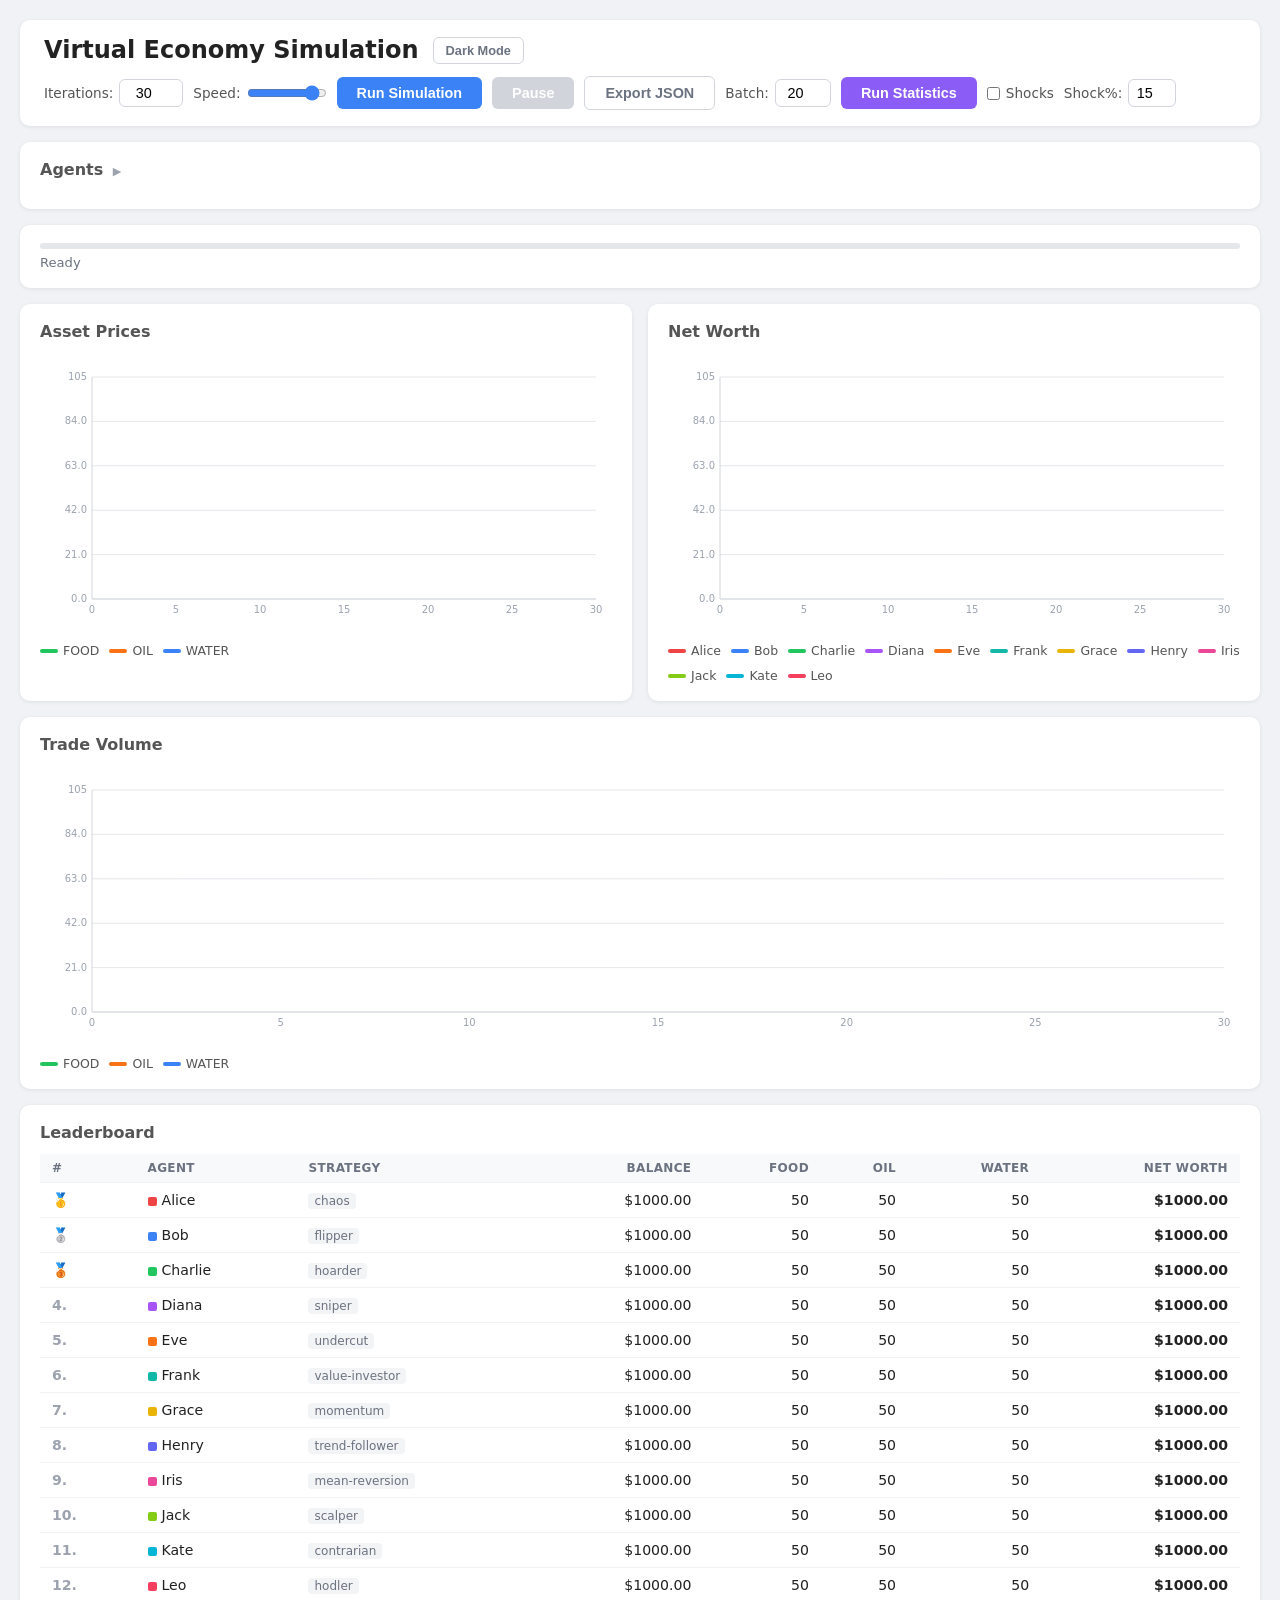
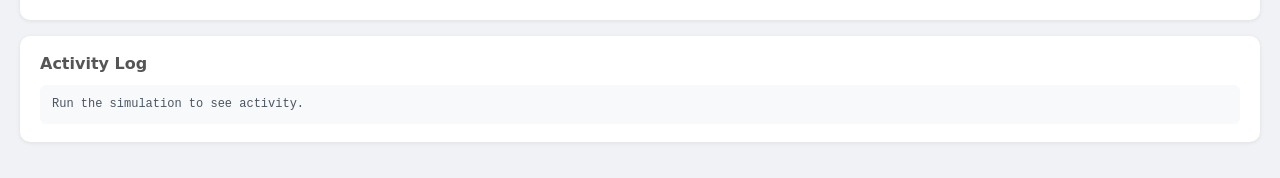
<file: public/index.html>
<!DOCTYPE html>
<html lang="en">
<head>
<meta charset="UTF-8">
<meta name="viewport" content="width=device-width, initial-scale=1.0">
<title>Virtual Economy Simulation</title>
<link rel="stylesheet" href="style.css">
</head>
<body>

<div id="header">
  <div id="title-row">
    <h1>Virtual Economy Simulation</h1>
    <button id="themeBtn">Dark Mode</button>
  </div>
  <div id="controls">
    <label>Iterations: <input id="iterations" type="number" value="30" min="1" max="500"></label>
    <label>Speed: <input id="speed" type="range" min="0" max="100" value="90"></label>
    <button id="runBtn">Run Simulation</button>
    <button id="pauseBtn" disabled>Pause</button>
    <button id="exportBtn">Export JSON</button>
    <label>Batch: <input id="batchRuns" type="number" value="20" min="2" max="200"></label>
    <button id="batchBtn">Run Statistics</button>
    <label><input id="shocksEnabled" type="checkbox"> Shocks</label>
    <label>Shock%: <input id="shockChance" type="number" value="15" min="1" max="100"></label>
  </div>
</div>

<div class="card" id="agents-section">
  <h2 id="agentsToggle">Agents <span id="agentsChevron">▶</span></h2>
  <div id="agents-body" hidden>
    <div id="agents-panel"></div>
    <div id="add-agent-row">
      <input id="newAgentName" type="text" placeholder="Agent name" maxlength="20">
      <select id="newAgentStrategy"></select>
      <button id="addAgentBtn">+ Add Agent</button>
    </div>
  </div>
</div>

<div class="card" id="progress-card">
  <div id="progress-bar-wrap"><div id="progress-bar"></div></div>
  <div id="progress-text">Ready</div>
</div>

<div id="charts-row">
  <div class="chart-card">
    <h2>Asset Prices</h2>
    <canvas id="priceChart"></canvas>
    <div class="legend" id="priceLegend"></div>
  </div>
  <div class="chart-card">
    <h2>Net Worth</h2>
    <canvas id="nwChart"></canvas>
    <div class="legend" id="nwLegend"></div>
  </div>
</div>

<div class="chart-card" id="volume-section">
  <h2>Trade Volume</h2>
  <canvas id="volumeChart"></canvas>
  <div class="legend" id="volumeLegend"></div>
</div>

<div class="card" id="stats-section" hidden>
  <h2>Strategy Statistics</h2>
  <div id="stats-wrap"></div>
</div>

<div class="card" id="leaderboard-section">
  <h2>Leaderboard</h2>
  <div id="leaderboard-wrap">
    <table id="leaderboard">
      <thead>
        <tr>
          <th>#</th><th>Agent</th><th>Strategy</th>
          <th>Balance</th><th>FOOD</th><th>OIL</th><th>WATER</th><th>Net Worth</th>
        </tr>
      </thead>
      <tbody id="leaderboard-body"></tbody>
    </table>
  </div>
</div>

<div class="card" id="log-section">
  <h2>Activity Log</h2>
  <pre id="log">Run the simulation to see activity.</pre>
</div>

<div id="chart-tooltip" hidden></div>
<script src="script.js"></script>
</body>
</html>
</file>
<file: public/style.css>
* { box-sizing: border-box; margin: 0; padding: 0; }
#chart-tooltip {
  position: fixed;
  background: rgba(17,24,39,.88);
  color: #f9fafb;
  border-radius: 6px;
  padding: 7px 10px;
  font-size: .78rem;
  pointer-events: none;
  z-index: 100;
  min-width: 110px;
  box-shadow: 0 2px 8px rgba(0,0,0,.25);
}
#chart-tooltip[hidden] { display: none; }
.tip-iter { font-weight: 600; margin-bottom: 4px; color: #d1d5db; }
.tip-row { display: flex; align-items: center; gap: 6px; margin-top: 2px; }
.tip-dot { width: 8px; height: 8px; border-radius: 50%; flex-shrink: 0; }
body {
  font-family: system-ui, -apple-system, sans-serif;
  background: #f0f2f5;
  color: #222;
  padding: 20px;
  min-width: 320px;
}
h1 { font-size: 1.5rem; font-weight: 700; }
h2 { font-size: 1rem; font-weight: 600; color: #555; margin-bottom: 12px; }

#header {
  display: flex;
  align-items: center;
  justify-content: space-between;
  flex-wrap: wrap;
  gap: 12px;
  background: white;
  padding: 16px 24px;
  border-radius: 10px;
  box-shadow: 0 1px 4px rgba(0,0,0,.08);
  margin-bottom: 16px;
}
#controls {
  display: flex;
  align-items: center;
  gap: 10px;
  flex-wrap: wrap;
}
#controls label {
  font-size: .85rem;
  color: #555;
  display: flex;
  align-items: center;
  gap: 6px;
}
#speed { width: 80px; cursor: pointer; accent-color: #3b82f6; }
#iterations {
  width: 64px;
  padding: 5px 8px;
  border: 1px solid #d1d5db;
  border-radius: 6px;
  font-size: .9rem;
  text-align: center;
}
#runBtn {
  padding: 8px 20px;
  background: #3b82f6;
  color: white;
  border: none;
  border-radius: 6px;
  font-size: .9rem;
  font-weight: 600;
  cursor: pointer;
}
#runBtn:hover:not(:disabled) { background: #2563eb; }
#runBtn:disabled { background: #93c5fd; cursor: default; }
#pauseBtn {
  padding: 8px 20px;
  background: #6b7280;
  color: white;
  border: none;
  border-radius: 6px;
  font-size: .9rem;
  font-weight: 600;
  cursor: pointer;
}
#pauseBtn:hover:not(:disabled) { background: #4b5563; }
#pauseBtn:disabled { background: #d1d5db; cursor: default; }
#exportBtn {
  padding: 8px 20px;
  background: transparent;
  color: #6b7280;
  border: 1px solid #d1d5db;
  border-radius: 6px;
  font-size: .9rem;
  font-weight: 600;
  cursor: pointer;
}
#exportBtn:hover { border-color: #9ca3af; color: #374151; }
[data-theme="dark"] #exportBtn { border-color: #475569; color: #94a3b8; }
[data-theme="dark"] #exportBtn:hover { border-color: #64748b; color: #e2e8f0; }
#shockChance { width: 48px; padding: 5px 6px; border: 1px solid #d1d5db; border-radius: 6px; font-size: .9rem; text-align: center; }
[data-theme="dark"] #shockChance { background: #0f172a; border-color: #475569; color: #e2e8f0; }
#batchRuns { width: 56px; padding: 5px 8px; border: 1px solid #d1d5db; border-radius: 6px; font-size: .9rem; text-align: center; }
[data-theme="dark"] #batchRuns { background: #0f172a; border-color: #475569; color: #e2e8f0; }
#batchBtn {
  padding: 8px 20px;
  background: #8b5cf6;
  color: white;
  border: none;
  border-radius: 6px;
  font-size: .9rem;
  font-weight: 600;
  cursor: pointer;
}
#batchBtn:hover:not(:disabled) { background: #7c3aed; }
#batchBtn:disabled { background: #c4b5fd; cursor: default; }
.stats-meta { font-size: .8rem; color: #9ca3af; margin-bottom: 10px; }
.stats-table { width: 100%; border-collapse: collapse; font-size: .88rem; }
.stats-table th { text-align: left; padding: 7px 12px; background: #f8f9fa; color: #6b7280; font-size: .75rem; font-weight: 600; text-transform: uppercase; letter-spacing: .03em; white-space: nowrap; }
.stats-table td { padding: 8px 12px; border-top: 1px solid #f0f2f5; }
[data-theme="dark"] .stats-table th { background: #162032; color: #64748b; }
[data-theme="dark"] .stats-table td { border-top-color: #334155; }

.card {
  background: white;
  border-radius: 10px;
  padding: 18px 20px;
  box-shadow: 0 1px 4px rgba(0,0,0,.08);
  margin-bottom: 16px;
}

#progress-bar-wrap {
  height: 6px;
  background: #e5e7eb;
  border-radius: 999px;
  margin-bottom: 6px;
}
#progress-bar {
  height: 6px;
  background: #3b82f6;
  border-radius: 999px;
  width: 0;
  transition: width .2s;
}
#progress-text { font-size: .82rem; color: #6b7280; }

#charts-row {
  display: grid;
  grid-template-columns: 1fr 1fr;
  gap: 16px;
  margin-bottom: 16px;
}
@media (max-width: 860px) { #charts-row { grid-template-columns: 1fr; } }

.chart-card {
  background: white;
  border-radius: 10px;
  padding: 18px 20px;
  box-shadow: 0 1px 4px rgba(0,0,0,.08);
}
#volume-section { margin-bottom: 16px; }
canvas { display: block; width: 100%; height: 280px; }

.legend {
  display: flex;
  flex-wrap: wrap;
  gap: 10px;
  margin-top: 10px;
}
.legend-item {
  display: flex;
  align-items: center;
  gap: 5px;
  font-size: .78rem;
  color: #555;
}
.legend-swatch {
  width: 18px;
  height: 4px;
  border-radius: 2px;
}

#agentsToggle { cursor: pointer; user-select: none; }
#agentsChevron { font-size: .7rem; color: #9ca3af; margin-left: 4px; }

.agents-table {
  width: 100%;
  border-collapse: collapse;
  font-size: .85rem;
  margin-bottom: 10px;
}
.agents-table th {
  text-align: left;
  padding: 5px 10px;
  color: #6b7280;
  font-size: .75rem;
  font-weight: 600;
  text-transform: uppercase;
  letter-spacing: .03em;
  border-bottom: 1px solid #e5e7eb;
}
.agents-table td { padding: 5px 10px; border-top: 1px solid #f0f2f5; }
.strategy-sel {
  font-size: .8rem;
  border: 1px solid #d1d5db;
  border-radius: 4px;
  padding: 2px 4px;
  color: #374151;
}
.rm-agent-btn {
  background: none;
  border: none;
  color: #9ca3af;
  cursor: pointer;
  font-size: .9rem;
  padding: 2px 4px;
}
.rm-agent-btn:hover { color: #ef4444; }
.no-agents { font-size: .85rem; color: #9ca3af; margin-bottom: 10px; }
#add-agent-row {
  display: flex;
  gap: 8px;
  align-items: center;
  flex-wrap: wrap;
  margin-top: 6px;
}
#newAgentName {
  width: 130px;
  padding: 5px 8px;
  border: 1px solid #d1d5db;
  border-radius: 6px;
  font-size: .85rem;
}
#newAgentStrategy {
  padding: 5px 6px;
  border: 1px solid #d1d5db;
  border-radius: 6px;
  font-size: .85rem;
  color: #374151;
}
#addAgentBtn {
  padding: 5px 14px;
  background: #10b981;
  color: white;
  border: none;
  border-radius: 6px;
  font-size: .85rem;
  font-weight: 600;
  cursor: pointer;
}
#addAgentBtn:hover { background: #059669; }

#leaderboard-wrap { overflow-x: auto; }
#leaderboard {
  width: 100%;
  border-collapse: collapse;
  font-size: .88rem;
}
#leaderboard th {
  text-align: right;
  padding: 7px 12px;
  background: #f8f9fa;
  color: #6b7280;
  font-size: .75rem;
  font-weight: 600;
  text-transform: uppercase;
  letter-spacing: .03em;
  white-space: nowrap;
}
#leaderboard th:first-child,
#leaderboard th:nth-child(2),
#leaderboard th:nth-child(3) { text-align: left; }
#leaderboard td {
  padding: 9px 12px;
  border-top: 1px solid #f0f2f5;
  text-align: right;
  white-space: nowrap;
}
#leaderboard td:first-child,
#leaderboard td:nth-child(2),
#leaderboard td:nth-child(3) { text-align: left; }
#leaderboard tr:hover td { background: #fafafa; }
.rank { font-weight: 700; color: #9ca3af; width: 28px; display: inline-block; }
.rank-1 { color: #f59e0b; }
.rank-2 { color: #6b7280; }
.rank-3 { color: #b45309; }
.nw { font-weight: 600; }
.color-pip {
  display: inline-block;
  width: 9px;
  height: 9px;
  border-radius: 2px;
  margin-right: 5px;
  vertical-align: middle;
}
.strategy-tag {
  font-size: .75rem;
  color: #6b7280;
  background: #f3f4f6;
  border-radius: 4px;
  padding: 1px 6px;
}

#title-row { display: flex; align-items: center; gap: 14px; }
#themeBtn {
  padding: 5px 12px;
  font-size: .8rem;
  font-weight: 600;
  border: 1px solid #d1d5db;
  border-radius: 6px;
  background: transparent;
  color: #6b7280;
  cursor: pointer;
  white-space: nowrap;
}
#themeBtn:hover { border-color: #9ca3af; color: #374151; }

[data-theme="dark"] body                 { background: #0f172a; color: #e2e8f0; }
[data-theme="dark"] h2                   { color: #94a3b8; }
[data-theme="dark"] #header              { background: #1e293b; box-shadow: 0 1px 4px rgba(0,0,0,.4); }
[data-theme="dark"] #themeBtn            { border-color: #475569; color: #94a3b8; }
[data-theme="dark"] #themeBtn:hover      { border-color: #64748b; color: #e2e8f0; }
[data-theme="dark"] #controls label      { color: #94a3b8; }
[data-theme="dark"] #iterations,
[data-theme="dark"] #newAgentName        { background: #0f172a; border-color: #475569; color: #e2e8f0; }
[data-theme="dark"] #pauseBtn:disabled   { background: #334155; }
[data-theme="dark"] .card,
[data-theme="dark"] .chart-card          { background: #1e293b; box-shadow: 0 1px 4px rgba(0,0,0,.4); }
[data-theme="dark"] #progress-bar-wrap   { background: #334155; }
[data-theme="dark"] #progress-text       { color: #64748b; }
[data-theme="dark"] .legend-item         { color: #94a3b8; }
[data-theme="dark"] #agentsChevron       { color: #475569; }
[data-theme="dark"] .agents-table th     { color: #64748b; border-bottom-color: #334155; }
[data-theme="dark"] .agents-table td     { border-top-color: #334155; }
[data-theme="dark"] .strategy-sel,
[data-theme="dark"] #newAgentStrategy    { background: #0f172a; border-color: #475569; color: #e2e8f0; }
[data-theme="dark"] .rm-agent-btn        { color: #475569; }
[data-theme="dark"] .no-agents           { color: #475569; }
[data-theme="dark"] #leaderboard th      { background: #162032; color: #64748b; }
[data-theme="dark"] #leaderboard td      { border-top-color: #334155; }
[data-theme="dark"] #leaderboard tr:hover td { background: #243044; }
[data-theme="dark"] .rank                { color: #475569; }
[data-theme="dark"] .strategy-tag        { background: #334155; color: #94a3b8; }
[data-theme="dark"] #log-section pre     { background: #162032; color: #64748b; }

#log-section pre {
  font-family: 'Menlo', 'Consolas', monospace;
  font-size: .75rem;
  color: #4b5563;
  max-height: 160px;
  overflow-y: auto;
  line-height: 1.55;
  white-space: pre-wrap;
  background: #f8f9fa;
  padding: 10px 12px;
  border-radius: 6px;
}
</file>
